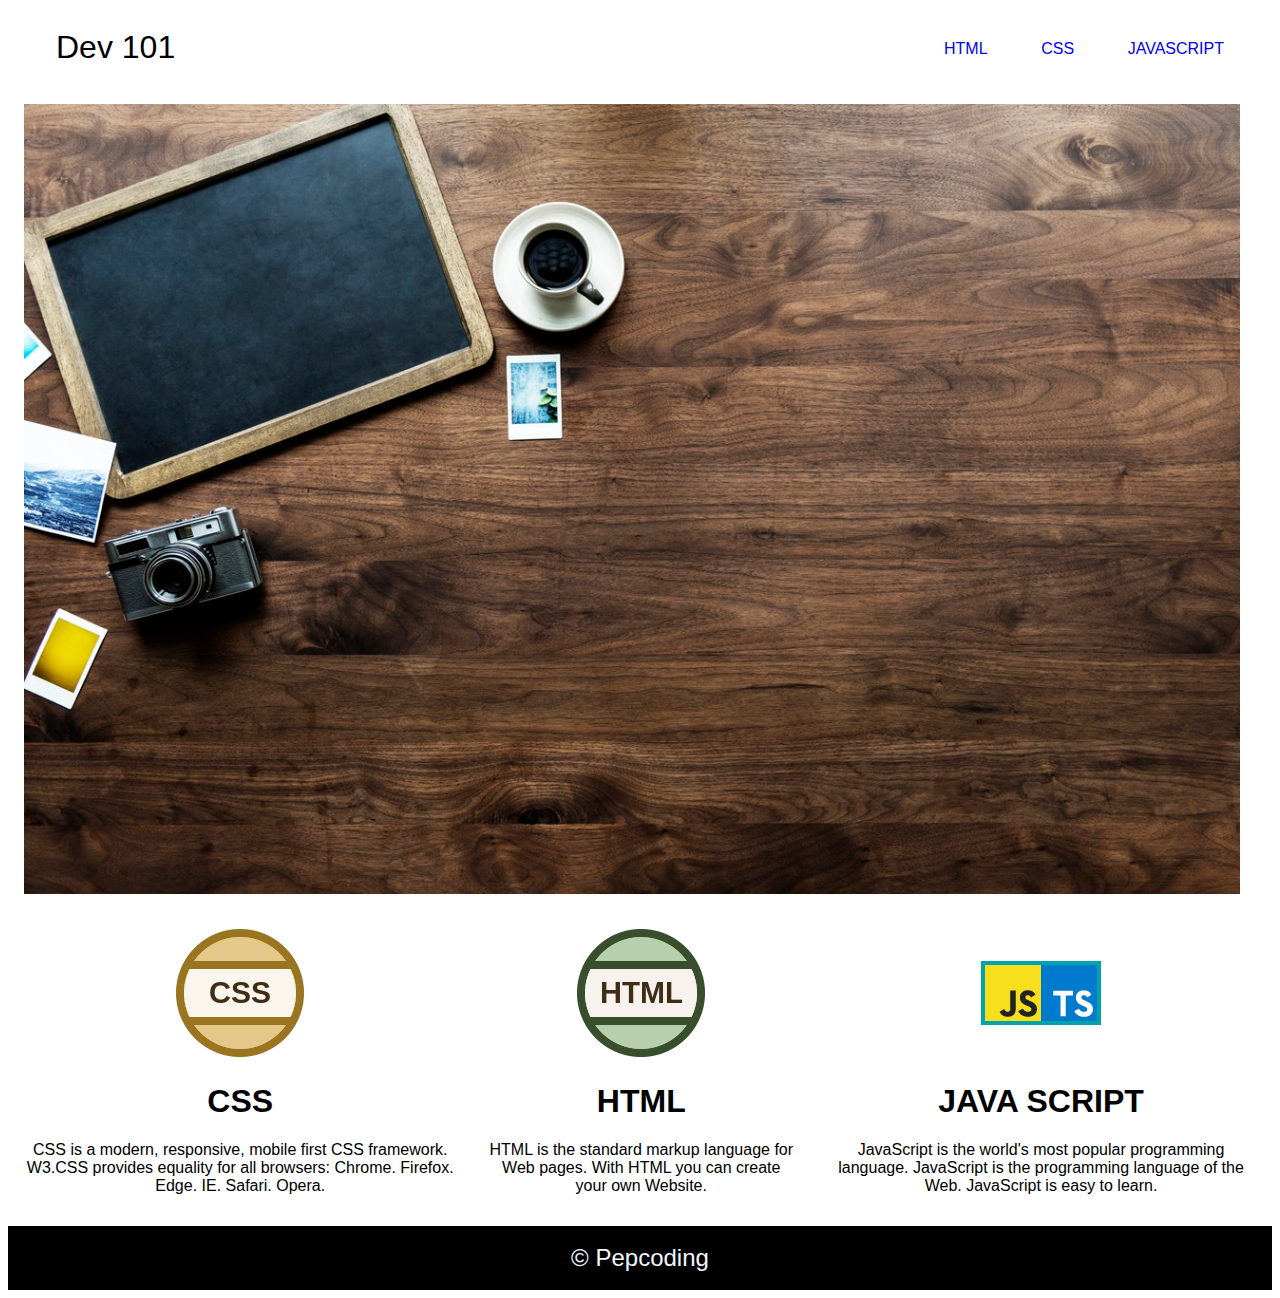
<file: index.html>
<!DOCTYPE html>
<html lang="en">
<head>
    <meta charset="UTF-8">
    <meta http-equiv="X-UA-Compatible" content="IE=edge">
    <meta name="viewport" content="width=device-width, initial-scale=1.0">
    <title>Document</title>
    <link rel="stylesheet" href="style.css">

</head>
<body>
    <header>
        <h1>Dev 101</h1> 
        <nav>
            <ul>
                <li><a href="https://en.wikipedia.org/wiki/HTML">HTML</a></li>
                <li><a href="https://en.wikipedia.org/wiki/CSS">CSS</a></li>
                <li><a href="https://en.wikipedia.org/wiki/JAVASCRIPT">JAVASCRIPT</a></li>
            </ul>
        </nav> 
    </header>
    <section>
        <img src="./final/lap.jpeg" class="showcase" alt="image">
    </section>
    <article>
        <div class="container">
            <img src="./final/css.png" alt="CSS">
            <h1>CSS</h1>
            <p>CSS is a modern, responsive, mobile first CSS framework.

                W3.CSS provides equality for all browsers: Chrome. Firefox. Edge. IE. Safari. Opera.</p>
        </div>
        <div class="container">
            <img src="./final/html.png" alt="HTML">
            <h1>HTML</h1>
            <p>HTML is the standard markup language for Web pages.

                With HTML you can create your own Website.</p>
        </div>
        <div class="container">
            <img src="./final/icon.png" alt="JAVA SCRIPT">
            <h1>JAVA SCRIPT</h1>
            <p>JavaScript is the world's most popular programming language.

                JavaScript is the programming language of the Web.
                
                JavaScript is easy to learn.</p>
        </div>
    </article>
    <footer>
        &copy; Pepcoding
    </footer>
    
</body>
</html>
</file>
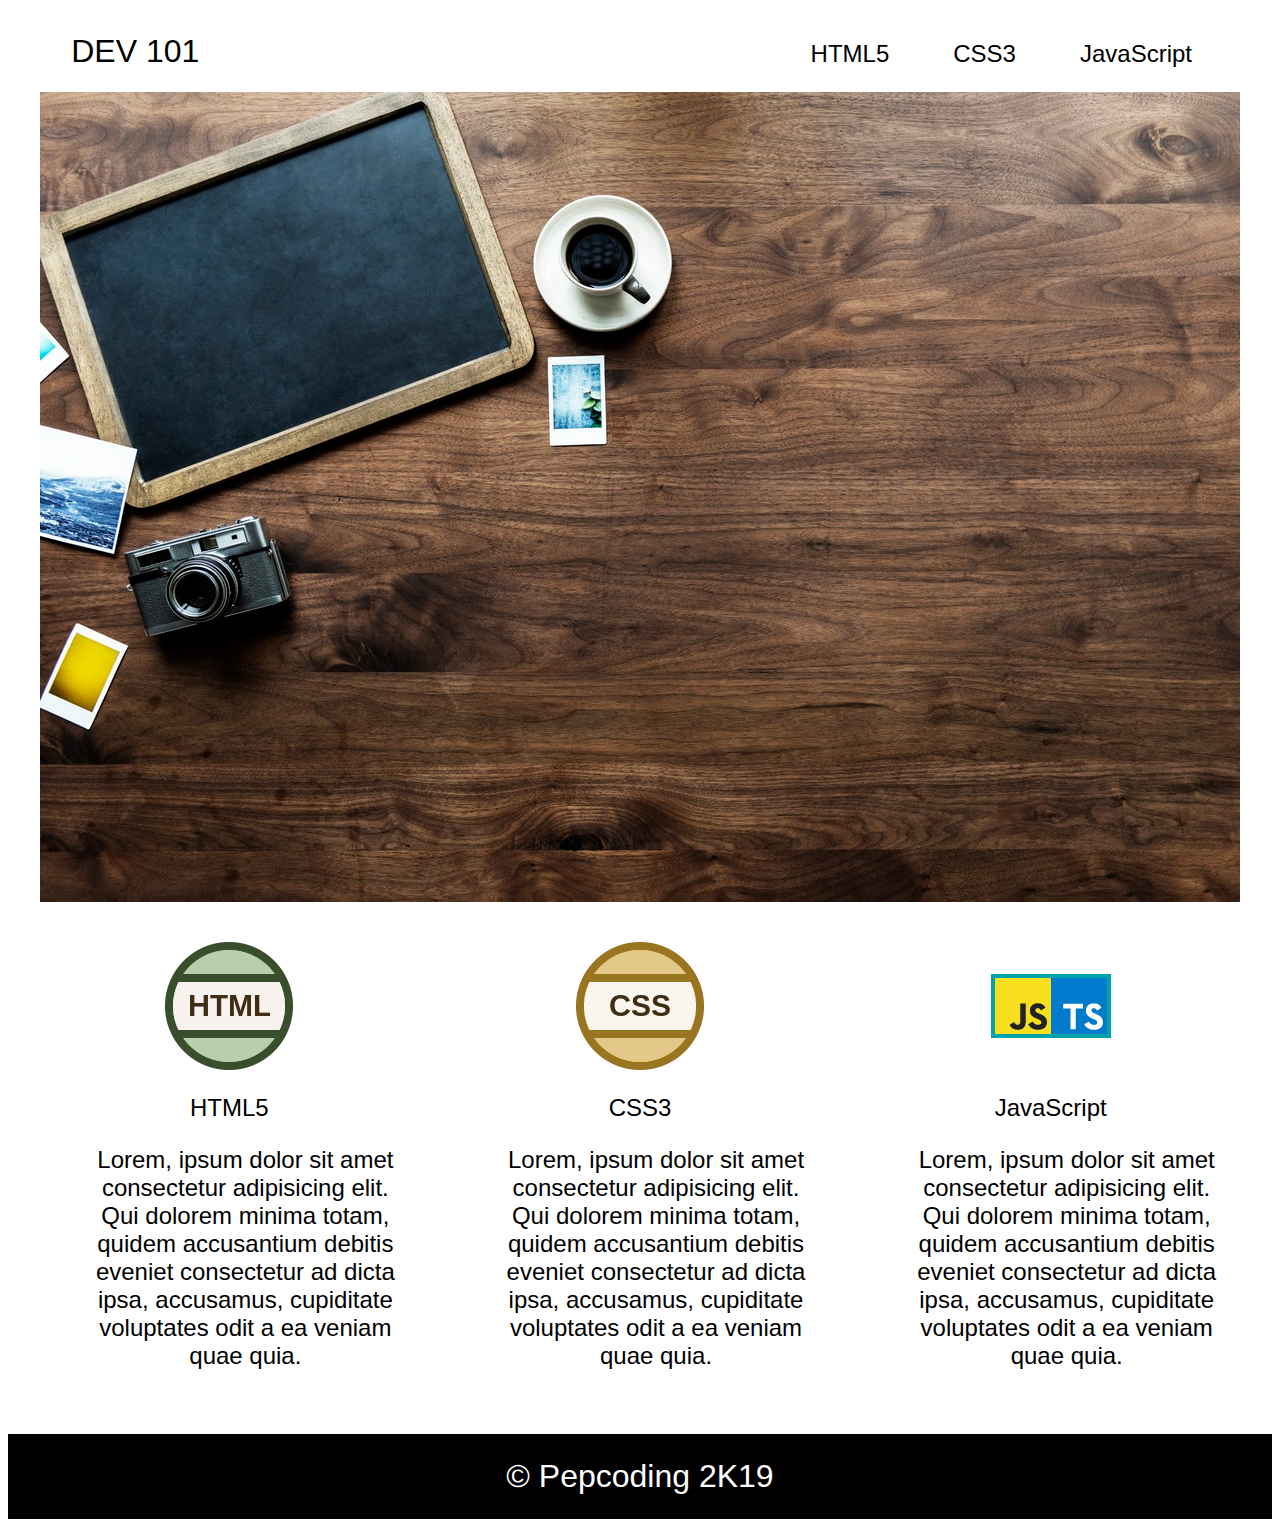
<file: final/index.html>
<!DOCTYPE html>
<html lang="en">
<head>
  <meta charset="UTF-8" />
  <meta name="viewport" content="width=device-width, initial-scale=1.0" />
  <meta http-equiv="X-UA-Compatible" content="ie=edge" />
  <title>Document</title>
   <style>
    html {
      border: 0;
      margin: 0;
      font-family: "Segoe UI", Tahoma, Geneva, Verdana, sans-serif;
      scroll-behavior: smooth;
    }
    header h1 {
      float: left;
      margin-top: 2%;
      padding-left: 5%;
      font-weight: 400;
    }
    .navigation {
      display: flex;
      float: right;
      padding-right: 3rem;
    }
    li {
      list-style: none;
      padding: 0 2rem;
      margin-top: 1rem;
      font-size: 1.5rem;
    }
    a {
        text-decoration: none;
        /* transition: all 0.2s; */
      }
      a:link,a:visited {
        color: black;
      }
      a:hover,a:active {
        color: red;
      }
    .showcase {
      width: 95%;
      height: 90vh;
      margin: auto;
      overflow: hidden;
    }
    .article {
      display: flex;
      margin: 1rem;
    }
    .container {
     
      text-align: center;
      padding: 1.5rem;
    }
    h2 {
      font-weight: 500;
    }
    p {
      font-size: 1.5rem;
      padding-left: 2rem;
    }
    footer {
      text-align: center;
      font-size: 2rem;
      color: white;
      background-color: black;
      padding: 1.5rem;
    }
  </style> 
</head>
<body>
  <header>
          <h1>DEV 101</h1>
          <ul class="navigation">
            <li><a href="#article">HTML5</a></li>
            <li><a href="#article">CSS3</a></li>
            <li><a href="#article">JavaScript</a></li>
          </ul>
  </header>
  <div class="showcase">
    <img src="lap.jpeg" alt="" />
  </div>
  <div class="article" id="article">
    <div class="container">
      <div class="image">
        <img src="html.png" alt="img" />
      </div>
      <div class="discription">
        <h2>HTML5</h2>
        <p>
          Lorem, ipsum dolor sit amet consectetur adipisicing elit. Qui dolorem
          minima totam, quidem accusantium debitis eveniet consectetur ad dicta
          ipsa, accusamus, cupiditate voluptates odit a ea veniam quae quia.
        </p>
      </div>
    </div>
    <div class="container">
      <div class="image">
        <img src="css.png" alt="img" />
      </div>
      <div class="discription">
        <h2>CSS3</h2>
        <p>
          Lorem, ipsum dolor sit amet consectetur adipisicing elit. Qui dolorem
          minima totam, quidem accusantium debitis eveniet consectetur ad dicta
          ipsa, accusamus, cupiditate voluptates odit a ea veniam quae quia.
        </p>
      </div>
    </div>
    <div class="container">
      <div class="image">
        <img src="icon.png" alt="img" />
      </div>
      <div class="discription">
        <h2>JavaScript</h2>
        <p>
          Lorem, ipsum dolor sit amet consectetur adipisicing elit. Qui dolorem
          minima totam, quidem accusantium debitis eveniet consectetur ad dicta
          ipsa, accusamus, cupiditate voluptates odit a ea veniam quae quia.
        </p>
      </div>
    </div>
  </div>
  <footer id="footer">
    &copy; Pepcoding  2K19
  </footer>
</body>
</html>
</file>
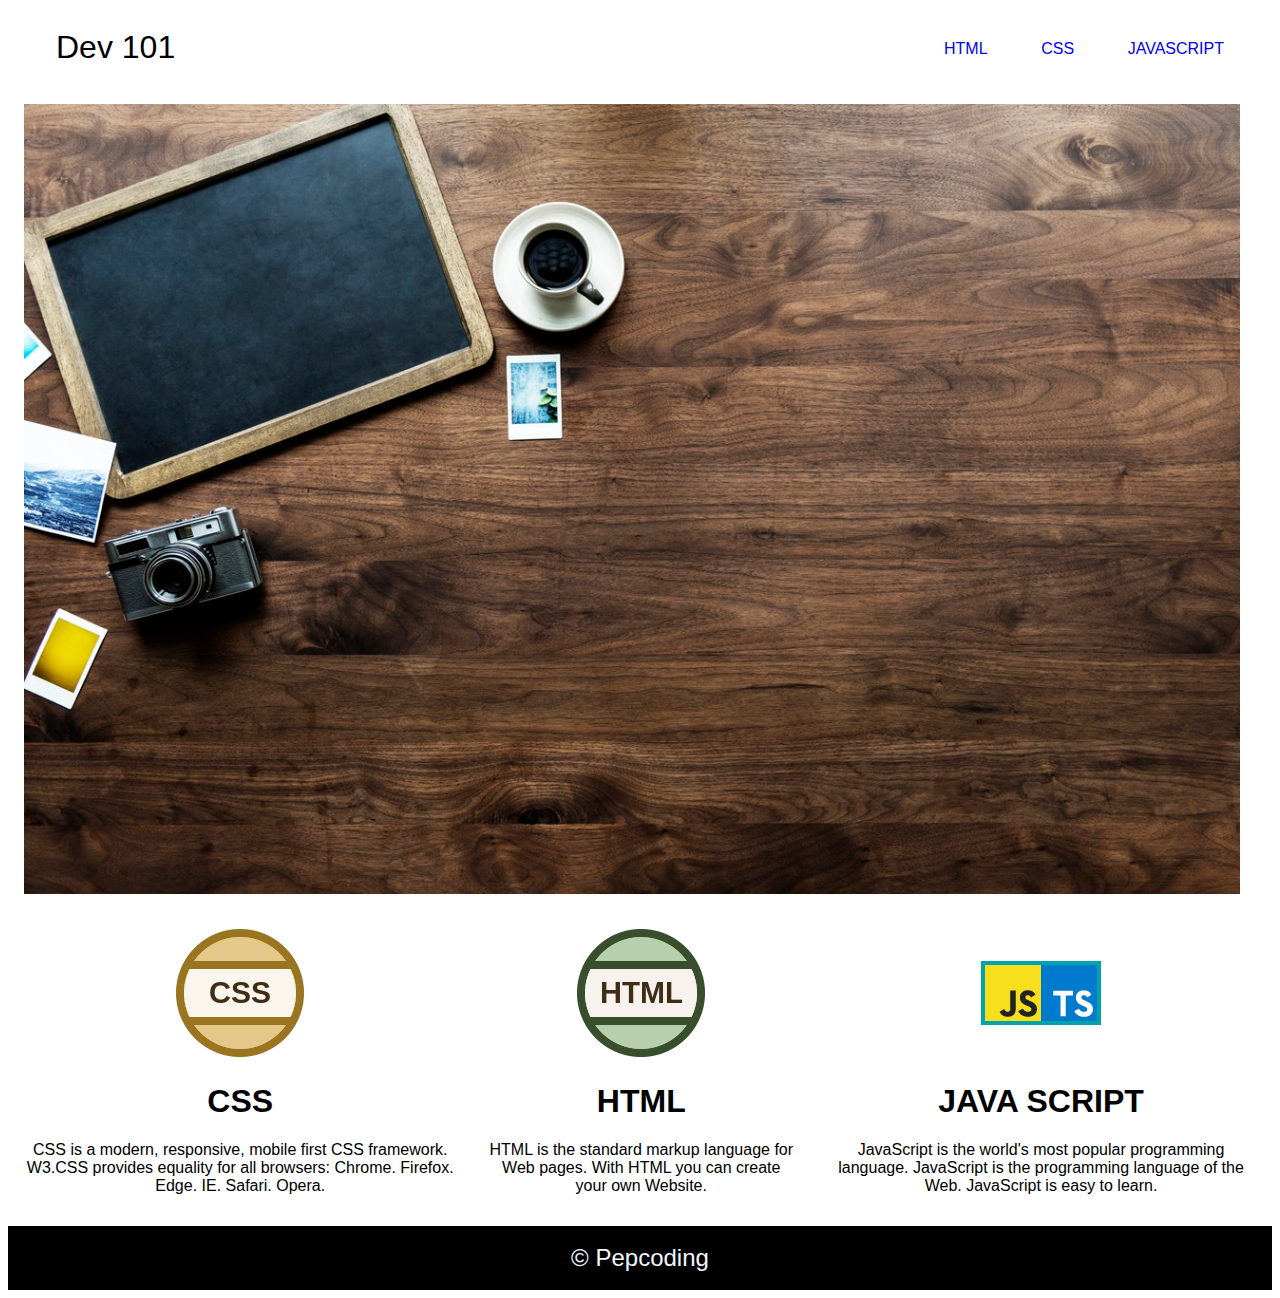
<file: index.html.html>
<!DOCTYPE html>
<html lang="en">
<head>
    <meta charset="UTF-8">
    <meta http-equiv="X-UA-Compatible" content="IE=edge">
    <meta name="viewport" content="width=device-width, initial-scale=1.0">
    <title>Document</title>
    <link rel="stylesheet" href="style.css">

</head>
<body>
    <header>
        <h1>Dev 101</h1> 
        <nav>
            <ul>
                <li><a href="https://en.wikipedia.org/wiki/HTML">HTML</a></li>
                <li><a href="https://en.wikipedia.org/wiki/CSS">CSS</a></li>
                <li><a href="https://en.wikipedia.org/wiki/JAVASCRIPT">JAVASCRIPT</a></li>
            </ul>
        </nav> 
    </header>
    <section>
        <img src="./final/lap.jpeg" class="showcase" alt="image">
    </section>
    <article>
        <div class="container">
            <img src="./final/css.png" alt="CSS">
            <h1>CSS</h1>
            <p>CSS is a modern, responsive, mobile first CSS framework.

                W3.CSS provides equality for all browsers: Chrome. Firefox. Edge. IE. Safari. Opera.</p>
        </div>
        <div class="container">
            <img src="./final/html.png" alt="HTML">
            <h1>HTML</h1>
            <p>HTML is the standard markup language for Web pages.

                With HTML you can create your own Website.</p>
        </div>
        <div class="container">
            <img src="./final/icon.png" alt="JAVA SCRIPT">
            <h1>JAVA SCRIPT</h1>
            <p>JavaScript is the world's most popular programming language.

                JavaScript is the programming language of the Web.
                
                JavaScript is easy to learn.</p>
        </div>
    </article>
    <footer>
        &copy; Pepcoding
    </footer>
    
</body>
</html>
</file>
<file: style.css>
/*default styling also known as external CSS*/

html{
    font-family: 'Segoe UI', Tahoma, Geneva, Verdana, sans-serif;
}
header h1{
    font-weight: 400;
}
header{
    /* this is display property it will 
    allign side by side, we will learn it 
    later*/
    display:flex;
    /*Flex is the value of css display property. 
    By using display flex in parent elements, child elements automatically align like 
    columns with auto width and auto height.*/
    /*https://css-tricks.com/snippets/css/a-guide-to-flexbox/#:~:text=A%20flex%20container%20expands%20items,which%20is%20horizontally%2Dbased).*/
    justify-content: space-between;
    margin: 0 3rem
}

ul{
    display: flex;
    justify-content:space-between;
}
li{
    list-style: none;
}
nav{
    width: 20rem;
    position: relative;
    top: 1rem;
}
.showcase{
    width: 95vw;
    margin:1rem
}
div{
    width: 90;
}
article{
    display:flex;
}
.container{
    margin: 5px;
    padding: 10px;
    
}
.container{
    text-align: center;
    /*here when we use text allign to a certain class that means 
    whatever there is in that class that will be alligned. it is not
    necessery that it should be text only if image is there it will be alligned too.*/
}
a{
    text-decoration: none;
    /*for removing underline from anchor tag texts*/
}
a:hover{
        color: rgb(84, 6, 6);
        font-style: oblique;
}

footer{
    background-color: black;
    color: aliceblue;
    height: 4rem;
    display: flex;
    align-items: center;
    justify-content: center;
    font-size: 1.5rem;
    /*align items and justify content both are the flex items so they will 
    work with display flex property*/
}
</file>
